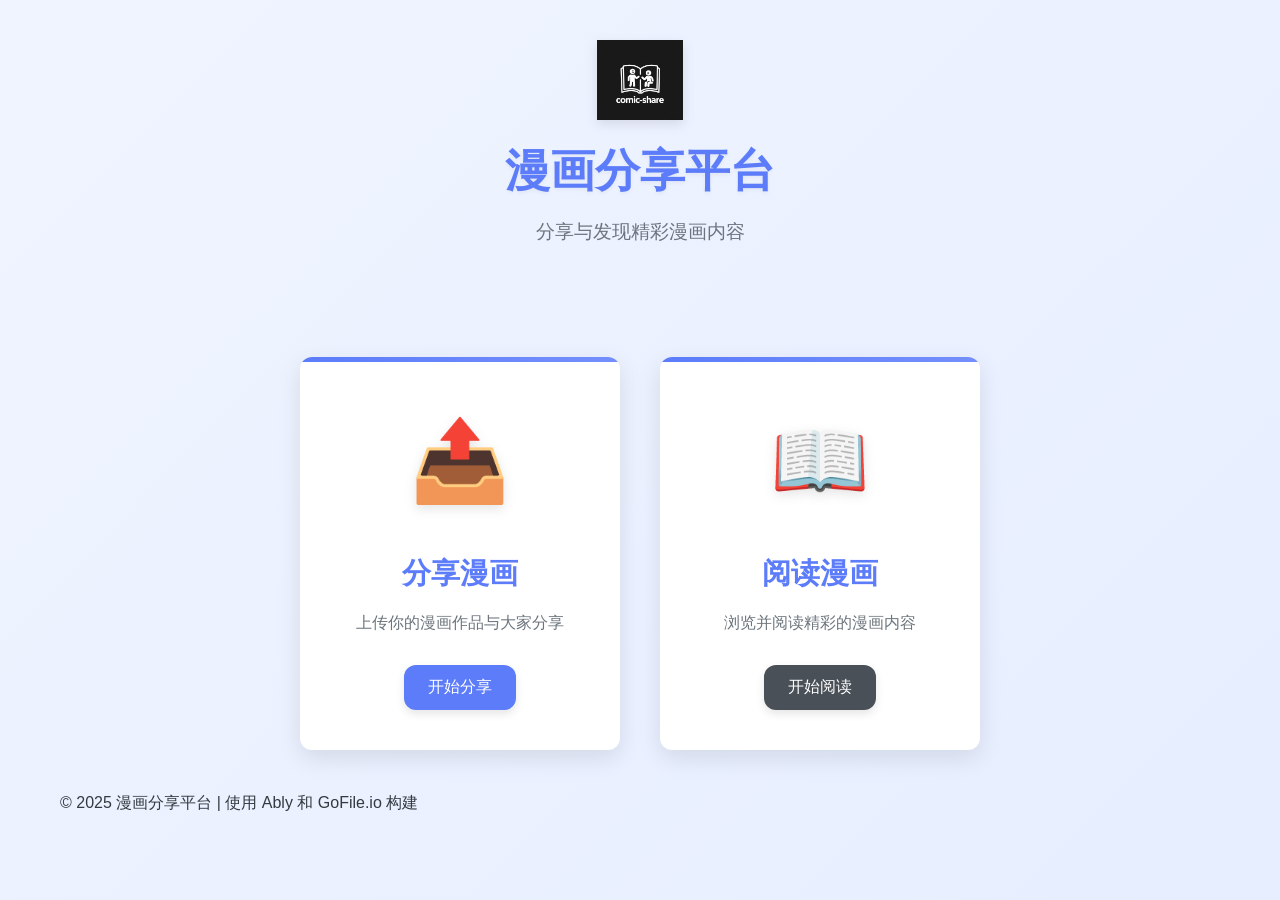
<file: index.html>
<!DOCTYPE html>
<html lang="zh-CN">
<head>
    <meta charset="UTF-8">
    <meta name="viewport" content="width=device-width, initial-scale=1.0">
    <title>漫画分享平台</title>
    <link rel="stylesheet" href="styles.css">
    <link rel="icon" href="images/icon.png">
</head>
<body>
    <div class="container">
        <header>
            <img src="images/logo.png" alt="漫画分享平台" class="logo">
            <h1>漫画分享平台</h1>
            <p class="tagline">分享与发现精彩漫画内容</p>
        </header>
        
        <main>
            <div class="choice-container">
                <div class="choice-card" id="share-choice">
                    <div class="icon">📤</div>
                    <h2>分享漫画</h2>
                    <p>上传你的漫画作品与大家分享</p>
                    <button class="btn primary-btn">开始分享</button>
                </div>
                
                <div class="choice-card" id="view-choice">
                    <div class="icon">📖</div>
                    <h2>阅读漫画</h2>
                    <p>浏览并阅读精彩的漫画内容</p>
                    <button class="btn secondary-btn">开始阅读</button>
                </div>
            </div>
        </main>
        
        <footer>
            <p>© 2025 漫画分享平台 | 使用 Ably 和 GoFile.io 构建</p>
        </footer>
    </div>
    
    <script src="scripts/main.js"></script>
</body>
</html>
</file>
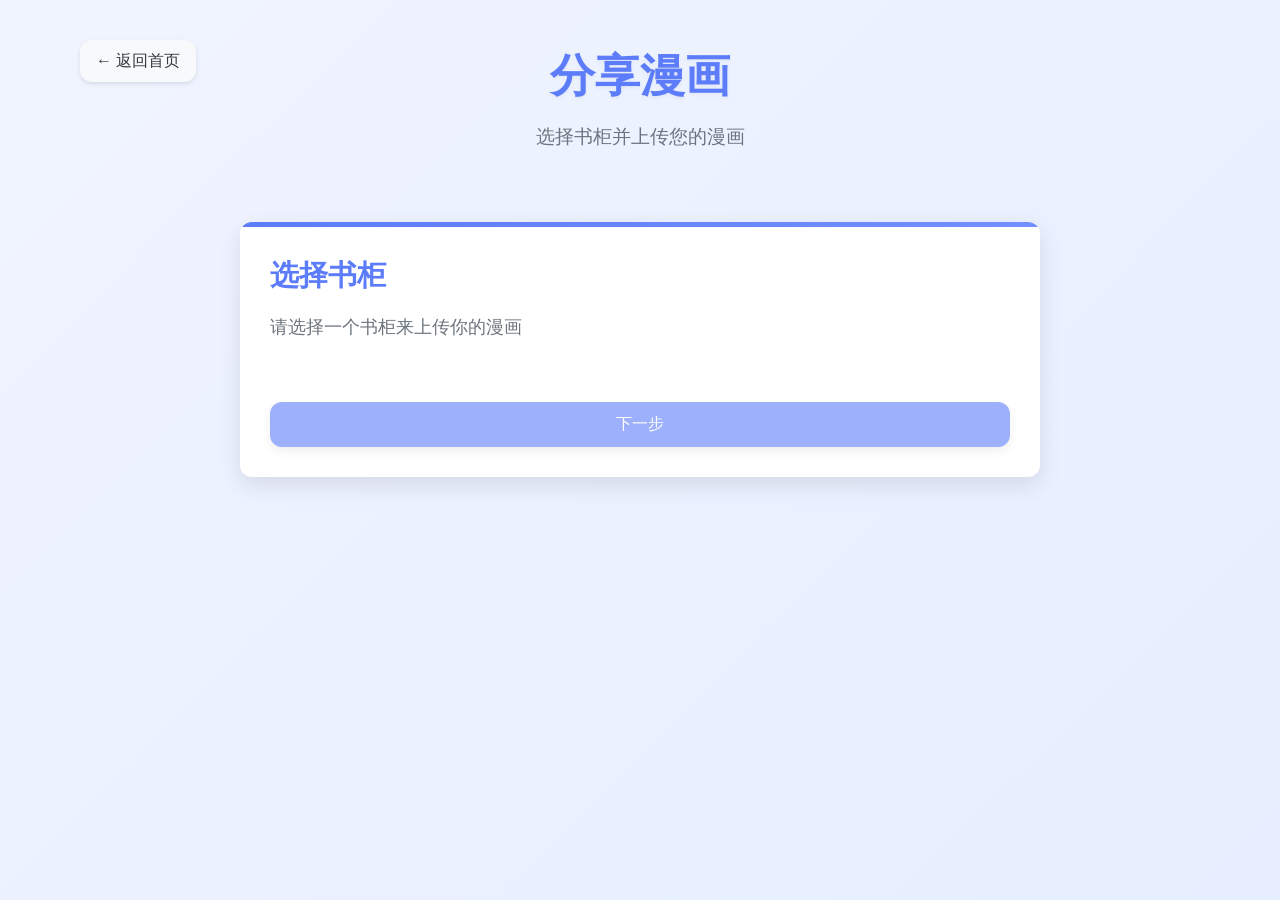
<file: share.html>
<!DOCTYPE html>
<html lang="zh-CN">
<head>
    <meta charset="UTF-8">
    <meta name="viewport" content="width=device-width, initial-scale=1.0">
    <title>分享漫画 - 漫画分享平台</title>
    <link rel="stylesheet" href="styles.css">
    <link rel="icon" href="images/icon.png">
</head>
<body>
    <div class="container">
        <header>
            <a href="index.html" class="back-btn">← 返回首页</a>
            <h1>分享漫画</h1>
            <p class="tagline">选择书柜并上传您的漫画</p>
        </header>
        
        <main>
            <div class="step-container">
                <div class="step active" id="step1">
                    <h2>选择书柜</h2>
                    <p>请选择一个书柜来上传你的漫画</p>
                    
                    <div class="bookshelf-grid" id="bookshelf-grid">
                        <!-- 书柜将通过JS动态生成 -->
                    </div>
                    
                    <div class="form-actions">
                        <button class="btn primary-btn" id="next-to-upload" disabled>下一步</button>
                    </div>
                </div>
                
                <div class="step" id="step2">
                    <h2>上传漫画</h2>
                    <p>请填写漫画信息并上传文件</p>
                    
                    <form id="upload-form">
                        <div class="form-group">
                            <label for="comic-title">漫画标题 *</label>
                            <input type="text" id="comic-title" required placeholder="请输入漫画标题">
                        </div>
                        
                        <div class="form-group">
                            <label for="comic-desc">漫画描述</label>
                            <textarea id="comic-desc" rows="3" placeholder="请输入漫画描述（可选）"></textarea>
                        </div>
                        
                        <div class="form-group">
                            <label for="comic-file">漫画文件 *</label>
                            <div class="file-input-container">
                                <input type="file" id="comic-file" accept=".zip,.pdf,.epub" required>
                                <label for="comic-file" class="file-input-label">选择文件</label>
                                <span id="file-name">未选择文件</span>
                            </div>
                            <p class="file-info">支持格式: ZIP, PDF, EPUB | 最大文件大小: 500MB</p>
                        </div>
                        
                        <div id="upload-status" class="upload-status"></div>

                        <div class="form-actions">
                            <button type="button" class="btn secondary-btn" id="back-to-shelves">上一步</button>
                            <button type="submit" class="btn primary-btn" id="submit-btn">上传漫画</button>
                        </div>
                    </form>
                </div>
                
                <div class="step" id="step3">
                    <h2>上传成功！</h2>
                    <div class="success-message">
                        <div class="icon">✅</div>
                        <p>你的漫画已成功上传到书柜 <span id="selected-shelf-name"></span></p>
                        <p>新的书柜密码已生成:</p>
                        <div class="new-password-container">
                            <div id="new-password"></div>
                            <button id="copy-password-btn" class="btn secondary-btn" title="点击复制">复制</button>
                        </div>
                        <p class="copy-feedback" id="copy-feedback"></p>
                        <p>请将此密码分享给想要阅读漫画的人</p>
                    </div>
                    
                    <div class="form-actions">
                        <a href="index.html" class="btn primary-btn">返回首页</a>
                        <button class="btn secondary-btn" id="share-another">再分享一本</button>
                    </div>
                </div>
            </div>
        </main>
    </div>
    
    <script src="https://cdn.ably.com/lib/ably.min-1.js"></script>
    <script src="scripts/share.js"></script>
</body>
</html>
</file>
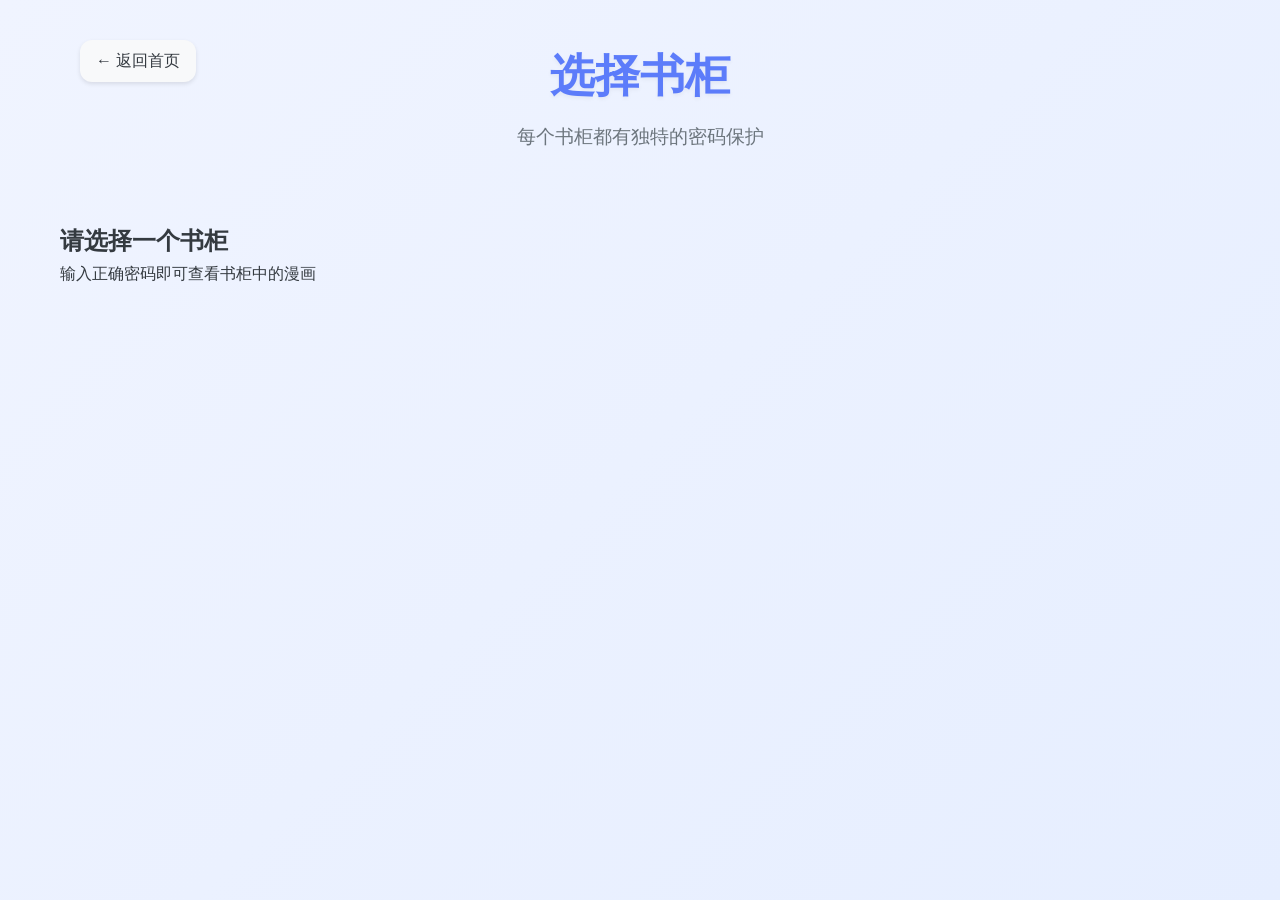
<file: view.html>
<!DOCTYPE html>
<html lang="zh-CN">
<head>
    <meta charset="UTF-8">
    <meta name="viewport" content="width=device-width, initial-scale=1.0">
    <title>选择书柜 - 漫画分享平台</title>
    <link rel="stylesheet" href="styles.css">
    <link rel="icon" href="images/icon.png">
</head>
<body>
    <div class="container">
        <header>
            <a href="index.html" class="back-btn">← 返回首页</a>
            <h1>选择书柜</h1>
            <p class="tagline">每个书柜都有独特的密码保护</p>
        </header>
        
        <main>
            <div class="bookshelf-selection">
                <h2>请选择一个书柜</h2>
                <p>输入正确密码即可查看书柜中的漫画</p>
                
                <div class="bookshelf-grid" id="bookshelf-grid">
                    <!-- 书柜将通过JS动态生成 -->
                </div>
            </div>
            
            <div class="password-modal" id="password-modal">
                <div class="modal-content">
                    <h2>输入书柜密码</h2>
                    <p>书柜: <span id="modal-shelf-name"></span></p>
                    
                    <form id="password-form">
                        <div class="form-group">
                            <input type="password" id="shelf-password" placeholder="请输入6位数字密码" required maxlength="6" pattern="[0-9]*" inputmode="numeric">
                        </div>
                        
                        <div class="form-actions">
                            <button type="button" class="btn secondary-btn" id="cancel-password">取消</button>
                            <button type="submit" class="btn primary-btn">确认</button>
                        </div>
                    </form>
                    
                    <div class="error-message" id="password-error">密码错误，请重试</div>
                </div>
            </div>
        </main>
    </div>
    
    <script src="https://cdn.ably.com/lib/ably.min-1.js"></script>
    <script src="scripts/view.js"></script>
</body>
</html>
</file>
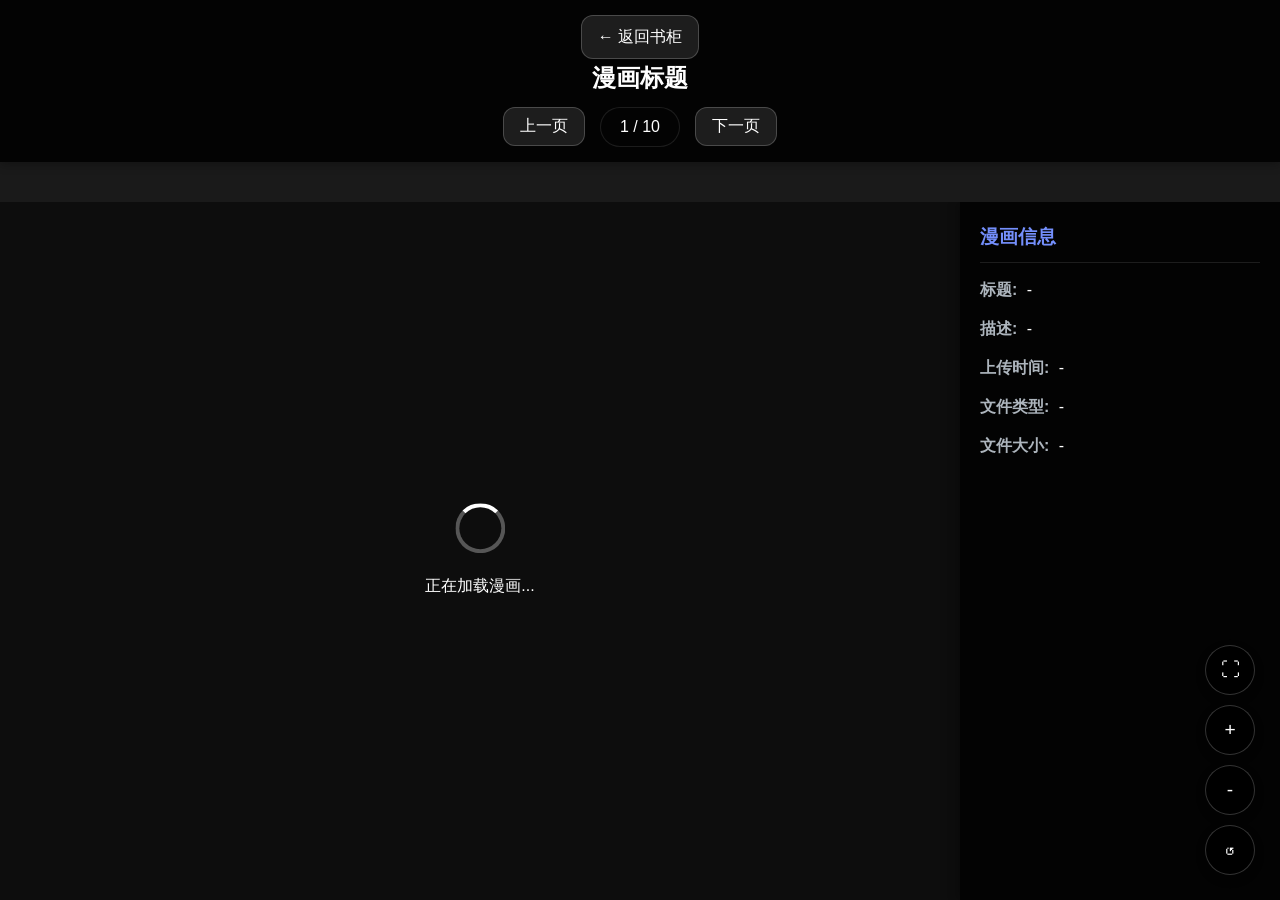
<file: viewer.html>
<!DOCTYPE html>
<html lang="zh-CN">
<head>
    <meta charset="UTF-8">
    <meta name="viewport" content="width=device-width, initial-scale=1.0">
    <title>阅读漫画 - 漫画分享平台</title>
    <link rel="stylesheet" href="styles.css">
    <link rel="icon" href="images/icon.png">
</head>
<body>
    <div class="viewer-container">
        <header class="viewer-header">
            <a href="view.html" class="back-btn">← 返回书柜</a>
            <h1 id="comic-title">漫画标题</h1>
            <div class="viewer-controls">
                <button id="prev-page" class="control-btn">上一页</button>
                <span id="page-counter">1 / 10</span>
                <button id="next-page" class="control-btn">下一页</button>
            </div>
        </header>
        
        <main class="viewer-main">
            <div class="comic-container">
                <div id="comic-loading" class="loading-indicator">
                    <div class="spinner"></div>
                    <p>正在加载漫画...</p>
                </div>
                
                <div id="comic-content" class="comic-content hidden">
                    <!-- 漫画内容将通过JS动态加载 -->
                </div>
            </div>
            
            <div class="comic-info">
                <h3>漫画信息</h3>
                <p><strong>标题:</strong> <span id="comic-title-info">-</span></p>
                <p><strong>描述:</strong> <span id="comic-desc">-</span></p>
                <p><strong>上传时间:</strong> <span id="upload-time">-</span></p>
                <p><strong>文件类型:</strong> <span id="file-type">-</span></p>
                <p><strong>文件大小:</strong> <span id="file-size">-</span></p>
            </div>
        </main>
        
        <div class="fullscreen-controls">
            <button id="fullscreen-btn" class="control-btn" title="全屏">⛶</button>
            <button id="zoom-in" class="control-btn" title="放大">+</button>
            <button id="zoom-out" class="control-btn" title="缩小">-</button>
            <button id="zoom-reset" class="control-btn" title="重置缩放">↺</button>
        </div>
    </div>
    
    <script src="https://cdn.ably.com/lib/ably.min-1.js"></script>
    <script src="scripts/viewer.js"></script>
</body>
</html>
</file>
<file: styles.css>
/* 全局样式 */
:root {
    --primary-color: #5c7cfa;
    --primary-light: #748ffc;
    --primary-dark: #4c6ef5;
    --secondary-color: #495057;
    --success-color: #51cf66;
    --danger-color: #ff6b6b;
    --warning-color: #ffd43b;
    --light-color: #f8f9fa;
    --dark-color: #212529;
    --background-color: #f0f4ff;
    --card-bg: #ffffff;
    --text-color: #343a40;
    --text-light: #6c757d;
    --border-radius: 12px;
    --box-shadow: 0 8px 24px rgba(0, 0, 0, 0.1);
    --transition: all 0.3s cubic-bezier(0.4, 0, 0.2, 1);
}

* {
    margin: 0;
    padding: 0;
    box-sizing: border-box;
}

body {
    font-family: 'Segoe UI', 'Helvetica Neue', Arial, sans-serif;
    line-height: 1.6;
    color: var(--text-color);
    background-color: var(--background-color);
    background-image: linear-gradient(135deg, #f0f4ff 0%, #e6eeff 100%);
    min-height: 100vh;
}

.container {
    max-width: 1200px;
    margin: 0 auto;
    padding: 20px;
    min-height: 100vh;
    display: flex;
    flex-direction: column;
}

a {
    text-decoration: none;
    color: var(--primary-color);
    transition: var(--transition);
}

a:hover {
    color: var(--primary-dark);
}

button {
    cursor: pointer;
    border: none;
    border-radius: var(--border-radius);
    padding: 12px 24px;
    font-size: 16px;
    font-weight: 600;
    transition: var(--transition);
    position: relative;
    overflow: hidden;
}

button:disabled {
    cursor: not-allowed;
    opacity: 0.6;
}

.btn {
    display: inline-block;
    font-weight: 500;
    text-align: center;
    white-space: nowrap;
    vertical-align: middle;
    box-shadow: 0 4px 8px rgba(0, 0, 0, 0.1);
}

.primary-btn {
    background-color: var(--primary-color);
    color: white;
}

.primary-btn:hover:not(:disabled) {
    background-color: var(--primary-dark);
    transform: translateY(-2px);
    box-shadow: 0 6px 12px rgba(0, 0, 0, 0.15);
}

.secondary-btn {
    background-color: var(--secondary-color);
    color: white;
}

.secondary-btn:hover:not(:disabled) {
    background-color: #343a40;
    transform: translateY(-2px);
    box-shadow: 0 6px 12px rgba(0, 0, 0, 0.15);
}

/* 头部样式 */
header {
    display: flex;
    flex-direction: column;
    align-items: center;
    justify-content: center;
    margin-bottom: 40px;
    text-align: center;
    padding: 20px 0;
    position: relative;
}

.logo {
    height: 80px;
    margin-bottom: 15px;
    filter: drop-shadow(0 4px 6px rgba(0, 0, 0, 0.1));
}

h1 {
    font-size: 2.8rem;
    color: var(--primary-color);
    margin-bottom: 10px;
    font-weight: 700;
    text-shadow: 0 2px 4px rgba(0, 0, 0, 0.05);
}

.tagline {
    font-size: 1.2rem;
    color: var(--text-light);
    margin-bottom: 10px;
}

.back-btn {
    position: absolute;
    left: 20px;
    top: 20px;
    font-size: 1rem;
    display: flex;
    align-items: center;
    padding: 8px 16px;
    background-color: var(--light-color);
    border-radius: var(--border-radius);
    color: var(--text-color);
    box-shadow: 0 2px 4px rgba(0, 0, 0, 0.1);
    transition: var(--transition);
}

.back-btn:hover {
    background-color: #e9ecef;
    color: var(--primary-color);
    transform: translateX(-3px);
}

/* 首页样式 */
.choice-container {
    display: flex;
    justify-content: center;
    gap: 40px;
    margin: 40px 0;
    flex: 1;
}

.choice-card {
    background: var(--card-bg);
    border-radius: var(--border-radius);
    box-shadow: var(--box-shadow);
    padding: 40px 30px;
    width: 320px;
    text-align: center;
    transition: var(--transition);
    display: flex;
    flex-direction: column;
    align-items: center;
    position: relative;
    overflow: hidden;
    cursor: pointer;
}

.choice-card::before {
    content: '';
    position: absolute;
    top: 0;
    left: 0;
    width: 100%;
    height: 5px;
    background: linear-gradient(90deg, var(--primary-color), var(--primary-light));
}

.choice-card:hover {
    transform: translateY(-10px);
    box-shadow: 0 15px 30px rgba(0, 0, 0, 0.15);
}

.choice-card .icon {
    font-size: 5rem;
    margin-bottom: 25px;
    filter: drop-shadow(0 4px 6px rgba(0, 0, 0, 0.1));
}

.choice-card h2 {
    margin-bottom: 15px;
    color: var(--primary-color);
    font-size: 1.8rem;
}

.choice-card p {
    margin-bottom: 30px;
    color: var(--text-light);
    line-height: 1.5;
    flex-grow: 1;
}

/* 书柜网格 */
.bookshelf-grid {
    display: grid;
    grid-template-columns: repeat(auto-fill, minmax(180px, 1fr));
    gap: 24px;
    margin: 30px 0;
    animation: fadeIn 0.5s ease;
}

.bookshelf-item {
    background: var(--card-bg);
    border-radius: var(--border-radius);
    box-shadow: var(--box-shadow);
    padding: 24px;
    text-align: center;
    cursor: pointer;
    transition: var(--transition);
    border: 2px solid transparent;
    position: relative;
    overflow: hidden;
}

.bookshelf-item::after {
    content: '';
    position: absolute;
    bottom: 0;
    left: 0;
    width: 100%;
    height: 4px;
    background: linear-gradient(90deg, var(--primary-color), var(--primary-light));
    transform: scaleX(0);
    transform-origin: left;
    transition: transform 0.3s ease;
}

.bookshelf-item:hover {
    transform: translateY(-8px);
    box-shadow: 0 12px 24px rgba(0, 0, 0, 0.15);
}

.bookshelf-item:hover::after {
    transform: scaleX(1);
}

.bookshelf-item.selected {
    border-color: var(--primary-color);
    background-color: rgba(92, 124, 250, 0.08);
}

.bookshelf-item.selected::after {
    transform: scaleX(1);
}

.bookshelf-item .icon {
    font-size: 3rem;
    margin-bottom: 15px;
    filter: drop-shadow(0 3px 5px rgba(0, 0, 0, 0.1));
}

.bookshelf-item h3 {
    margin-bottom: 8px;
    color: var(--text-color);
    font-weight: 600;
}

.bookshelf-item p {
    color: var(--text-light);
    font-size: 0.9rem;
}

/* 表单样式 */
.form-group {
    margin-bottom: 25px;
}

label {
    display: block;
    margin-bottom: 10px;
    font-weight: 600;
    color: var(--text-color);
}

input, textarea {
    width: 100%;
    padding: 14px;
    border: 1px solid #ced4da;
    border-radius: var(--border-radius);
    font-size: 16px;
    transition: var(--transition);
    background-color: var(--card-bg);
}

input:focus, textarea:focus {
    outline: none;
    border-color: var(--primary-color);
    box-shadow: 0 0 0 3px rgba(92, 124, 250, 0.2);
}

textarea {
    resize: vertical;
    min-height: 100px;
}

.file-info {
    font-size: 0.9rem;
    color: var(--text-light);
    margin-top: 8px;
}

.form-actions {
    display: flex;
    justify-content: space-between;
    margin-top: 30px;
    gap: 15px;
}

.form-actions .btn {
    flex: 1;
}

/* 步骤容器 */
.step-container {
    max-width: 800px;
    margin: 0 auto;
    background: var(--card-bg);
    border-radius: var(--border-radius);
    box-shadow: var(--box-shadow);
    padding: 30px;
    position: relative;
    overflow: hidden;
}

.step-container::before {
    content: '';
    position: absolute;
    top: 0;
    left: 0;
    width: 100%;
    height: 5px;
    background: linear-gradient(90deg, var(--primary-color), var(--primary-light));
}

.step {
    display: none;
    animation: fadeIn 0.5s ease;
}

.step.active {
    display: block;
}

.step h2 {
    color: var(--primary-color);
    margin-bottom: 15px;
    font-size: 1.8rem;
    font-weight: 700;
}

.step > p {
    color: var(--text-light);
    margin-bottom: 30px;
    font-size: 1.1rem;
}

/* 成功消息 */
.success-message {
    text-align: center;
    padding: 40px 30px;
}

.success-message .icon {
    font-size: 5rem;
    margin-bottom: 25px;
    color: var(--success-color);
    filter: drop-shadow(0 4px 6px rgba(0, 0, 0, 0.1));
}

.success-message p {
    margin-bottom: 15px;
    font-size: 1.1rem;
}

.new-password-container {
    display: flex;
    justify-content: center;
    align-items: center;
    gap: 15px;
    margin: 20px 0;
}

#new-password {
    color: var(--primary-color);
    font-size: 1.8rem;
    letter-spacing: 3px;
    font-weight: 700;
    background-color: rgba(92, 124, 250, 0.1);
    padding: 12px 24px;
    border-radius: var(--border-radius);
    display: inline-block;
    border: 1px dashed var(--primary-color);
}

.copy-feedback {
    color: var(--success-color);
    font-size: 0.9rem;
    height: 1em;
}

/* 密码模态框 */
.password-modal {
    position: fixed;
    top: 0;
    left: 0;
    width: 100%;
    height: 100%;
    background-color: rgba(0, 0, 0, 0.7);
    display: flex;
    justify-content: center;
    align-items: center;
    z-index: 1000;
    opacity: 0;
    visibility: hidden;
    transition: opacity 0.3s ease, visibility 0s 0.3s;
    backdrop-filter: blur(5px);
}

.password-modal.show {
    opacity: 1;
    visibility: visible;
    transition: opacity 0.3s ease;
}

.modal-content {
    background: var(--card-bg);
    border-radius: var(--border-radius);
    box-shadow: 0 15px 35px rgba(0, 0, 0, 0.2);
    padding: 30px;
    width: 90%;
    max-width: 450px;
    transform: translateY(-20px);
    transition: transform 0.3s ease;
    position: relative;
    overflow: hidden;
}

.modal-content::before {
    content: '';
    position: absolute;
    top: 0;
    left: 0;
    width: 100%;
    height: 5px;
    background: linear-gradient(90deg, var(--primary-color), var(--primary-light));
}

.password-modal.show .modal-content {
    transform: translateY(0);
}

.modal-content h2 {
    color: var(--primary-color);
    margin-bottom: 15px;
    text-align: center;
    font-weight: 700;
}

.modal-content p {
    margin-bottom: 20px;
    text-align: center;
    color: var(--text-light);
}

#password-error.error-message {
    color: var(--danger-color);
    margin-top: 15px;
    text-align: center;
    display: none;
    font-weight: 500;
}

input.shake {
    animation: shake 0.5s ease-in-out;
}

/* 文件输入样式 */
.file-input-container {
    position: relative;
    overflow: hidden;
    display: block;
    width: 100%;
    border: 1px solid #ced4da;
    border-radius: var(--border-radius);
    display: flex;
    align-items: center;
}

.file-input-container input[type=file] {
    position: absolute;
    left: -9999px;
}

.file-input-label {
    display: inline-block;
    padding: 13px 20px;
    background-color: var(--primary-color);
    color: white;
    border-radius: var(--border-radius) 0 0 var(--border-radius);
    cursor: pointer;
    transition: var(--transition);
    font-weight: 500;
    white-space: nowrap;
}

.file-input-label:hover {
    background-color: var(--primary-dark);
}

#file-name {
    color: var(--text-light);
    font-style: italic;
    padding: 0 15px;
    white-space: nowrap;
    overflow: hidden;
    text-overflow: ellipsis;
}

/* 上传状态和错误提示 */
.upload-status {
    margin-top: 20px;
    text-align: center;
}
.upload-status .error {
    color: var(--danger-color);
    background-color: rgba(255, 107, 107, 0.1);
    padding: 10px;
    border-radius: var(--border-radius);
}
.upload-status .loading-container {
    display: flex;
    align-items: center;
    justify-content: center;
    gap: 10px;
    color: var(--text-light);
}

/* 漫画阅读器 */
.viewer-container {
    display: flex;
    flex-direction: column;
    height: 100vh;
    background-color: #1a1a1a;
    color: #e9ecef;
}

.viewer-header {
    background: rgba(0, 0, 0, 0.85);
    padding: 15px 20px;
    display: flex;
    align-items: center;
    justify-content: space-between;
    box-shadow: 0 2px 10px rgba(0, 0, 0, 0.3);
    z-index: 100;
    backdrop-filter: blur(10px);
}

.viewer-header .back-btn {
    position: static;
    background-color: rgba(255, 255, 255, 0.1);
    color: white;
    border: 1px solid rgba(255, 255, 255, 0.2);
}

.viewer-header .back-btn:hover {
    background-color: rgba(255, 255, 255, 0.2);
    transform: translateX(-3px);
}

.viewer-header h1 {
    color: white;
    font-size: 1.5rem;
    text-shadow: 0 2px 4px rgba(0, 0, 0, 0.3);
}

.viewer-controls {
    display: flex;
    align-items: center;
    gap: 15px;
}

.control-btn {
    background: rgba(255, 255, 255, 0.1);
    color: white;
    border: 1px solid rgba(255, 255, 255, 0.2);
    padding: 8px 16px;
    border-radius: var(--border-radius);
    transition: var(--transition);
    font-weight: 500;
}

.control-btn:hover {
    background: rgba(255, 255, 255, 0.2);
    transform: translateY(-2px);
}

.control-btn:disabled {
    opacity: 0.5;
    cursor: not-allowed;
    transform: none;
}

#page-counter {
    color: white;
    font-weight: 500;
    min-width: 80px;
    text-align: center;
    background: rgba(0, 0, 0, 0.2);
    padding: 6px 12px;
    border-radius: 20px;
    border: 1px solid rgba(255, 255, 255, 0.1);
}

.viewer-main {
    flex: 1;
    display: flex;
    overflow: hidden;
    position: relative;
}

.comic-container {
    flex: 1;
    display: flex;
    justify-content: center;
    align-items: center;
    background: #0d0d0d;
    position: relative;
    overflow: auto;
}

.comic-content {
    max-width: 100%;
    max-height: 100%;
    transition: transform 0.3s ease;
}

.comic-content img {
    max-width: 100%;
    max-height: 100%;
    display: block;
    box-shadow: 0 4px 20px rgba(0, 0, 0, 0.5);
    border-radius: 4px;
}

.comic-info {
    width: 320px;
    background: rgba(0, 0, 0, 0.85);
    padding: 20px;
    overflow-y: auto;
    color: white;
    box-shadow: -2px 0 10px rgba(0, 0, 0, 0.3);
    backdrop-filter: blur(10px);
}

.comic-info h3 {
    color: var(--primary-light);
    margin-bottom: 15px;
    padding-bottom: 10px;
    border-bottom: 1px solid rgba(255, 255, 255, 0.1);
    font-weight: 600;
}

.comic-info p {
    margin-bottom: 15px;
    line-height: 1.5;
    word-wrap: break-word;
}

.comic-info strong {
    color: #adb5bd;
    margin-right: 5px;
}

.fullscreen-controls {
    position: fixed;
    bottom: 25px;
    right: 25px;
    display: flex;
    flex-direction: column;
    gap: 10px;
    z-index: 100;
}

.fullscreen-controls .control-btn {
    width: 50px;
    height: 50px;
    border-radius: 50%;
    display: flex;
    align-items: center;
    justify-content: center;
    font-size: 1.2rem;
    box-shadow: 0 4px 10px rgba(0, 0, 0, 0.3);
    background: rgba(0, 0, 0, 0.7);
    border: 1px solid rgba(255, 255, 255, 0.2);
}

.loading-indicator {
    text-align: center;
    color: white;
    position: absolute;
    top: 50%;
    left: 50%;
    transform: translate(-50%, -50%);
}

.spinner {
    border: 4px solid rgba(255, 255, 255, 0.3);
    border-radius: 50%;
    border-top: 4px solid white;
    width: 50px;
    height: 50px;
    animation: spin 1s linear infinite;
    margin: 0 auto 20px;
}

@keyframes spin {
    0% { transform: rotate(0deg); }
    100% { transform: rotate(360deg); }
}

@keyframes fadeIn {
    from { opacity: 0; transform: translateY(10px); }
    to { opacity: 1; transform: translateY(0); }
}

@keyframes shake {
    0%, 100% { transform: translateX(0); }
    10%, 30%, 50%, 70%, 90% { transform: translateX(-5px); }
    20%, 40%, 60%, 80% { transform: translateX(5px); }
}

.hidden {
    display: none !important;
}

/* 响应式设计 */
@media (max-width: 900px) {
    .viewer-main {
        flex-direction: column;
    }
    
    .comic-info {
        width: 100%;
        order: 2;
        max-height: 30vh;
    }
    
    .comic-container {
        order: 1;
        min-height: 70vh;
    }
}

@media (max-width: 768px) {
    .choice-container {
        flex-direction: column;
        align-items: center;
    }
    
    .choice-card {
        width: 100%;
        max-width: 400px;
    }
    
    .bookshelf-grid {
        grid-template-columns: repeat(auto-fill, minmax(150px, 1fr));
        gap: 16px;
    }
    
    .form-actions {
        flex-direction: column;
    }
    
    .viewer-header {
        flex-wrap: wrap;
        gap: 10px;
        justify-content: center;
    }
    
    .viewer-header .back-btn {
        position: absolute;
        left: 15px;
        top: 15px;
    }

    .viewer-header h1 {
        order: 1;
        width: 100%;
        text-align: center;
        margin-top: 40px;
        font-size: 1.3rem;
    }

    .viewer-controls {
        order: 2;
    }
    
    .fullscreen-controls {
        bottom: 15px;
        right: 15px;
    }
    
    .fullscreen-controls .control-btn {
        width: 45px;
        height: 45px;
        font-size: 1rem;
    }
}

@media (max-width: 480px) {
    .container {
        padding: 15px;
    }
    
    h1 {
        font-size: 2.2rem;
    }
    
    .step-container, .modal-content {
        padding: 20px;
    }
    
    .bookshelf-grid {
        grid-template-columns: repeat(auto-fill, minmax(120px, 1fr));
        gap: 12px;
    }
    
    .bookshelf-item {
        padding: 15px;
    }

    .bookshelf-item .icon {
        font-size: 2.5rem;
    }
}
</file>
